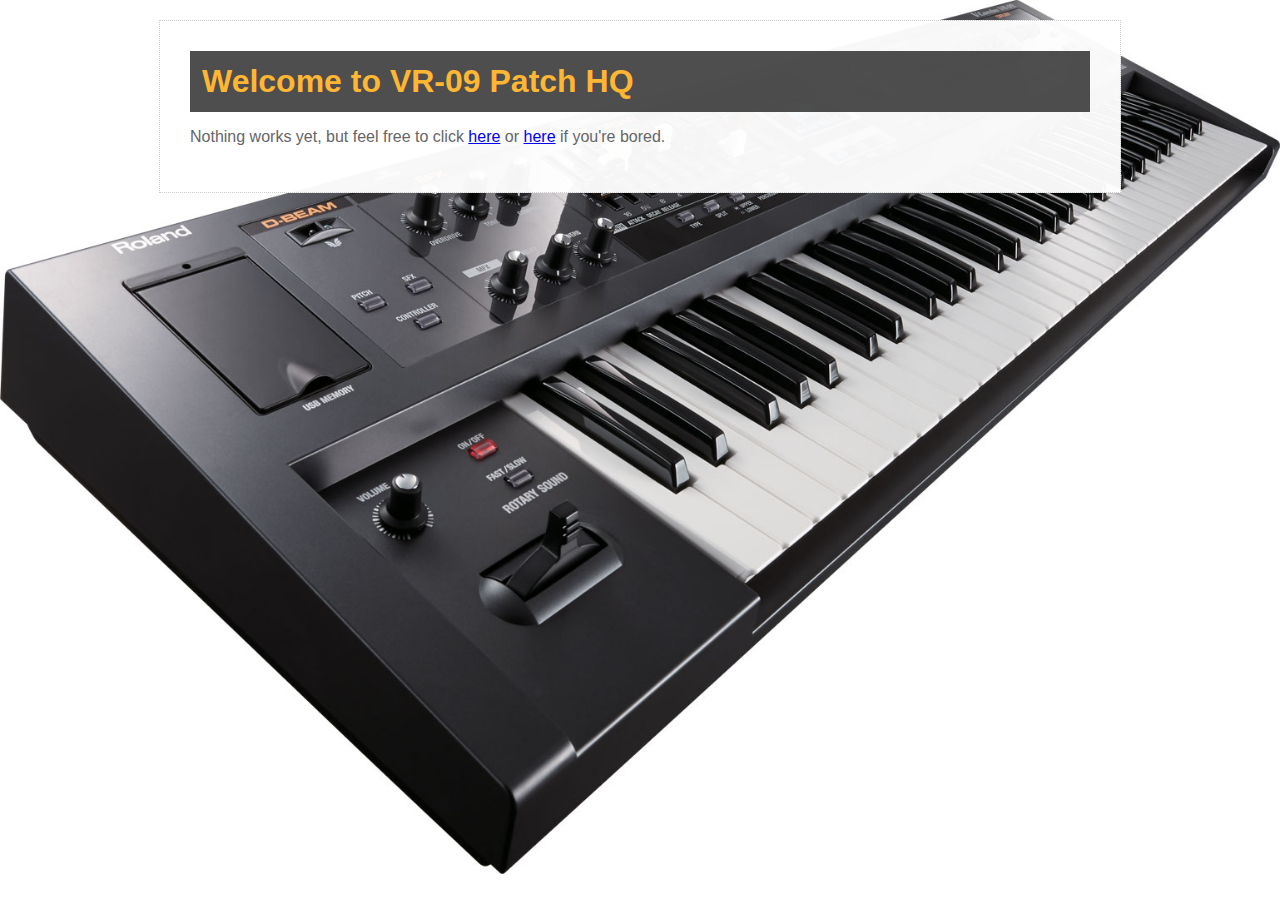
<file: www/docs/index.html>
<!doctype html>
<html>
<head>
  <title>VR-09 | Patch HQ</title>
  <meta http-equiv="Content-Type" content="text/html; charset=utf-8"/>  
  <link rel="stylesheet" type="text/css" href="style.css">
</head>
<body><div id="wrapper">
  <h1>Welcome to VR-09 Patch HQ</h1>
  <p>
    Nothing works yet, but feel free to click <a href="upload.html">here</a> or <a href="reorg.html">here</a> if you're bored.
  </p>
</div></body>
</html>
</file>
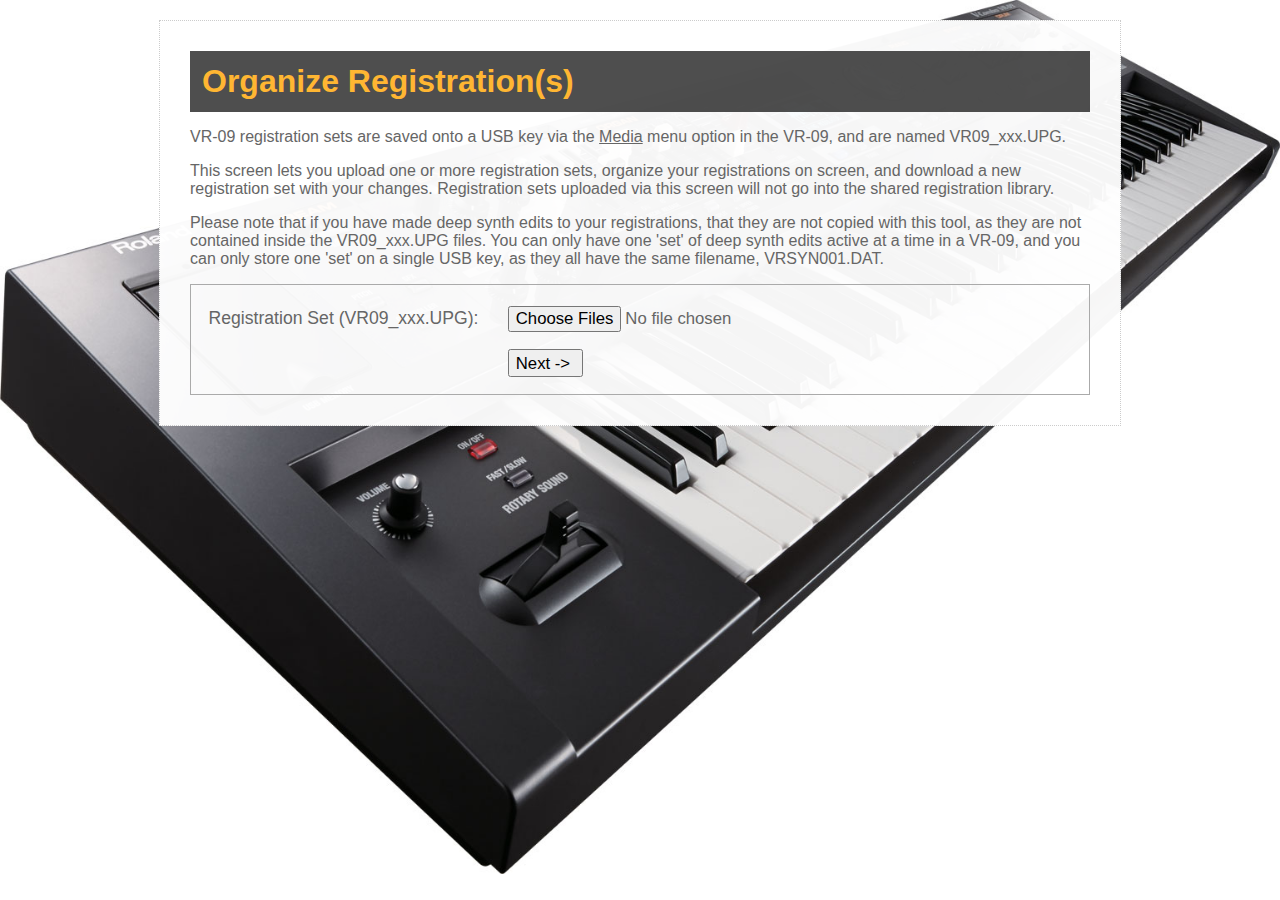
<file: www/docs/reorg.html>
<!doctype html>
<html>
<head>
  <title>VR-09 | Organize Registration(s)</title>
  <meta http-equiv="Content-Type" content="text/html; charset=utf-8"/>  
  <link rel="stylesheet" type="text/css" href="style.css">
  <style type="text/css">
SPAN.uploadLabel
{
  width: 17em;
  display: inline-block;
}
DIV.upload
{
  vertical-align: top;  
}
DIV#uploads
{
  font-size: 1.1em;
  border: 1px solid #aaa;
  padding: 1em;
}
  </style>
  <script language="JavaScript">
function init()
{
  document.getElementById("uploader").elements['upg[]'].value="";
  document.getElementById("uploader").elements['dat[]'].value="";
}

function extension(filename)
{
  var a=filename.split(".");
  return a.length ? a[a.length-1] : filename;
}

function checkFileList(fileList)
{
  var i, needSize, ext;

  for (i=0; i < fileList.length; i++)
  {
    ext = extension(fileList[i].name);
    if (ext.match(/upg$/i))
      needSize = 39456;
    else           
    if (ext.match(/dat$/i))
      needSize = 43072;
    else
    {
      alert(fileList[i].name + ": invalid file extension");
      return false;
    }
 
    if (fileList[i].size != needSize)
    {
      alert(fileList[i].name + ": invalid file size");
      return false;
    }
  }

  return true;
}

function validate(form)
{
  var i;

  try
  {
    if (!checkFileList(form.elements['upg[]'].files))
      return false;
  }
  catch(e)
  {
    console.log(e);
    return false;
  }

  return true;
}
  </script>
</head>
<body onload="init();"><div id="wrapper">
<h1>Organize Registration(s)</h1>
<p>
  VR-09 registration sets are saved onto a USB key via the <u>Media</u> menu option in the VR-09, 
  and are named VR09_xxx.UPG.
</p>
<p>
  This screen lets you upload one or more registration sets, organize your registrations on screen, 
  and download a new registration set with your changes. Registration sets uploaded via this screen
  will not go into the shared registration library.
</p>
<p>
  Please note that if you have made deep synth edits to your registrations, that they are not copied
  with this tool, as they are not contained inside the VR09_xxx.UPG files. You can only have one 'set'
  of deep synth edits active at a time in a VR-09, and you can only store one 'set' on a single USB
  key, as they all have the same filename, VRSYN001.DAT.
</p>
<div>
  <form id="uploader" onsubmit="return validate(this);" action="reorg.php" enctype="multipart/form-data" method="POST">
    <div id="uploads">
      <div class="upload"><span class="uploadLabel"<b>Registration Set</b> (VR09_xxx.UPG):</span><input name="upg[]" type="file" multiple accept=".upg"></div>
      <div class="upload"><span class="uploadLabel"><br><br></span><input type="submit" value="Next -> "></div>
    </div>
 </form>
</div>
</div></body>
</html>
</file>
<file: www/docs/style.css>
HTML
{
  font-family:		arial, helvetica, clean, sans-serif;
  font-size:		16px;
  color:		#666666;
  background-color: 	white;
  background-image:	url(images/vr-09_angle_2_gal.jpg);
  background-repeat: 	no-repeat;
  background-attachment: fixed;
  background-size:	contain;
}

HTML, BODY
{
  margin:		0px;
  padding:		0;
  border: 		none;
}

BODY
{
  margin:		20px;
}
	
DIV#wrapper
{
  width: 		900px;
  margin: 		auto;
  padding:		30px;
  background:		rgba(255,255,255,0.96);
  border:		1px dotted #ccc;
}

H1
{
  background-color:	#eee;
  margin:		0;
  padding:		12px;
  color:		orange;
  background-color:	#222;
  opacity:		0.80;
}

SELECT, INPUT
{
  font-size: 0.95em;
  padding-top:   3px;
}

TABLE.errorMessage
{
  background:		white;
  border:		1px dotted #999;
  padding:		3px;
}

TABLE.errorMessage TR.errorMessage_details
{
  font-weight: bold;
}

TABLE.errorMessage TD
{
  vertical-align:       top;
} 
  
TABLE.errorMessage TR TD:nth-child(2)
{
  font-family:          Courier, Fixed;
} 

TABLE.errorMessage TR.errorMessage_callStack DIV.scrollContainer
{
  overflow-y:           auto;
  max-height:           600px;
}
  
TABLE.errorMessage TR.errorMessage_callStack SPAN.functionName
{
  font-weight:          bold;
  color:                black;
}
  
TABLE.errorMessage TR.errorMessage_callStack SPAN.line
{ 
  display:              block;
}
  
TABLE.errorMessage TR.errorMessage_callStack SPAN.line:hover
{ 
  background-color:     #888;
  color:		white;
}
</file>
